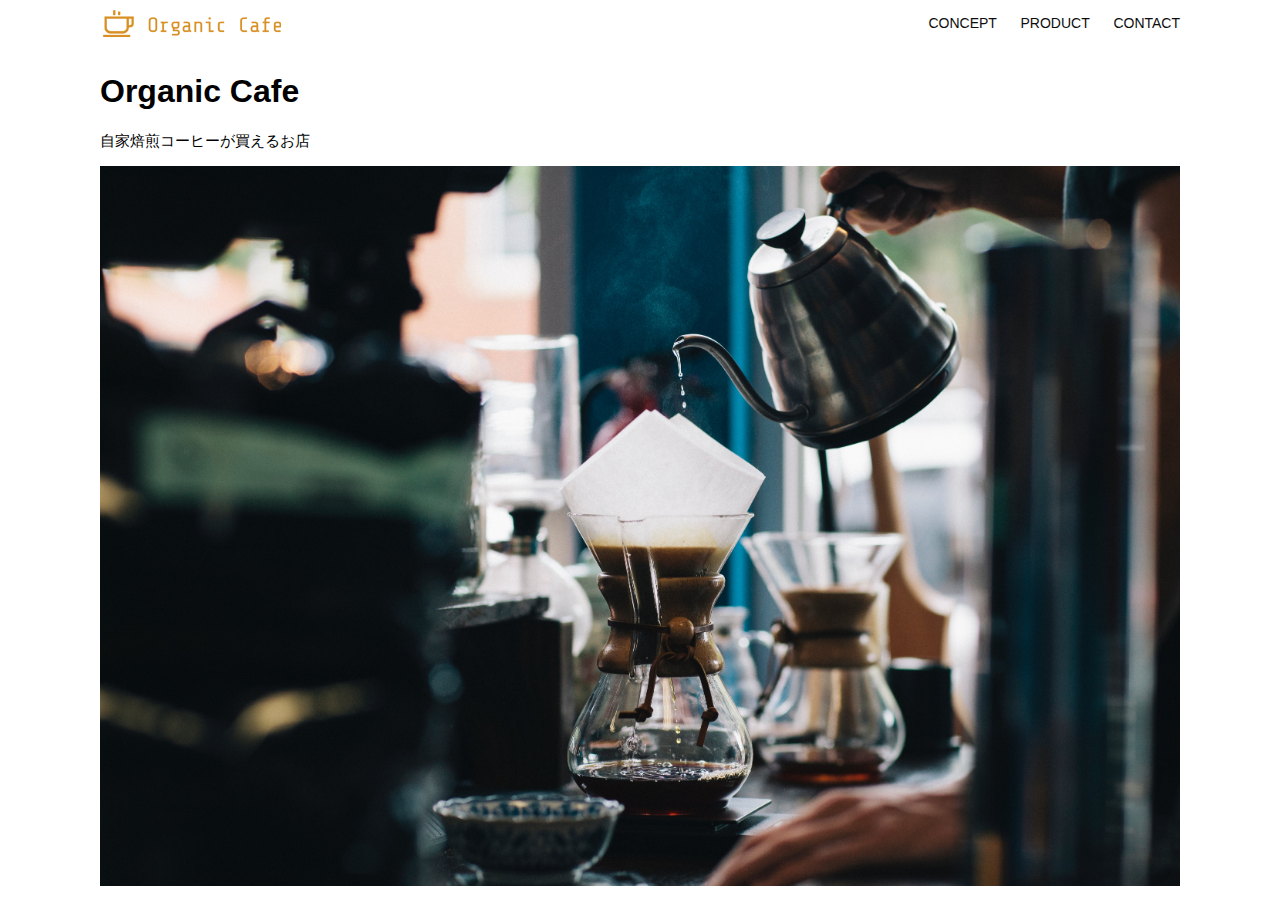
<file: html-css-kadai_013/index.html>
<!DOCTYPE html>
<html>
  <head>
    <title>Organic Cafe</title>
    <meta charset="UTF-8" />
    <meta name="description" content="自家焙煎のコーヒーがお家で楽しめるOrganic Cafe"/>
    <meta name="viewport" content="width=device-width, initial-scale=1.0" />
    <link rel="stylesheet" href="style.css" />
  </head>
  <body>
    <!-- ヘッダー -->
    <header>
      <!-- ロゴ -->
      <a href="index.html" id="logo"><img src="images/logo.png" alt="トップページに戻る"/></a>

      <!-- PC用ナビゲーション -->
      <nav id="nav-pc">
        <a href="index.html#concept">CONCEPT</a>
        <a href="index.html#product">PRODUCT</a>
        <a href="index.html#contact">CONTACT</a>
      </nav>
      <!-- スマホ用メニューボタン -->
       <img id="menu-sp" src="images/button-menu.png" alt="ナビゲーションを開く" onclick="document.getElementById('nav-sp').style.display = 'block'">

       <!-- スマホ用ナビゲーション -->
        <nav id="nav-sp">
          <img id="close" src="images/button-close.png" alt="ナビゲーションを閉じる" 
          onclick="document.getElementById('nav-sp').style.display = 'none'">
          <a id="logo-sp" href="index.html" onclick="document.getElementById('nav-sp').style.display = 'none'"><img src="images/logo-sp.png" alt="トップページに戻る"></a>
          <a class="menu" href="index.html#concept" onclick="document.getElementById('nav-sp').style.display = 'none'">CONCEPT</a>
          <a class="menu" href="index.html#product" onclick="document.getElementById('nav-sp').style.display = 'none'">PRODUCT</a>
          <a class="menu" href="index.html#contact" onclick="document.getElementById('nav-sp').style.display = 'none'">CONTACT</a>

        </nav>
       
    </header>

    <main>
      <article>
        <!-- メインビジュアル -->
        <section id="main-visual">
          <div id="main-message">
            <h1>Organic Cafe</h1>
            <p>自家焙煎コーヒーが買えるお店</p>
          </div>
          <img src="images/main-image.jpg" alt="コーヒーをハンドドリップで淹れる画像"/>
        </section>
      </article>
    </main>
  </body>
</html>
</file>
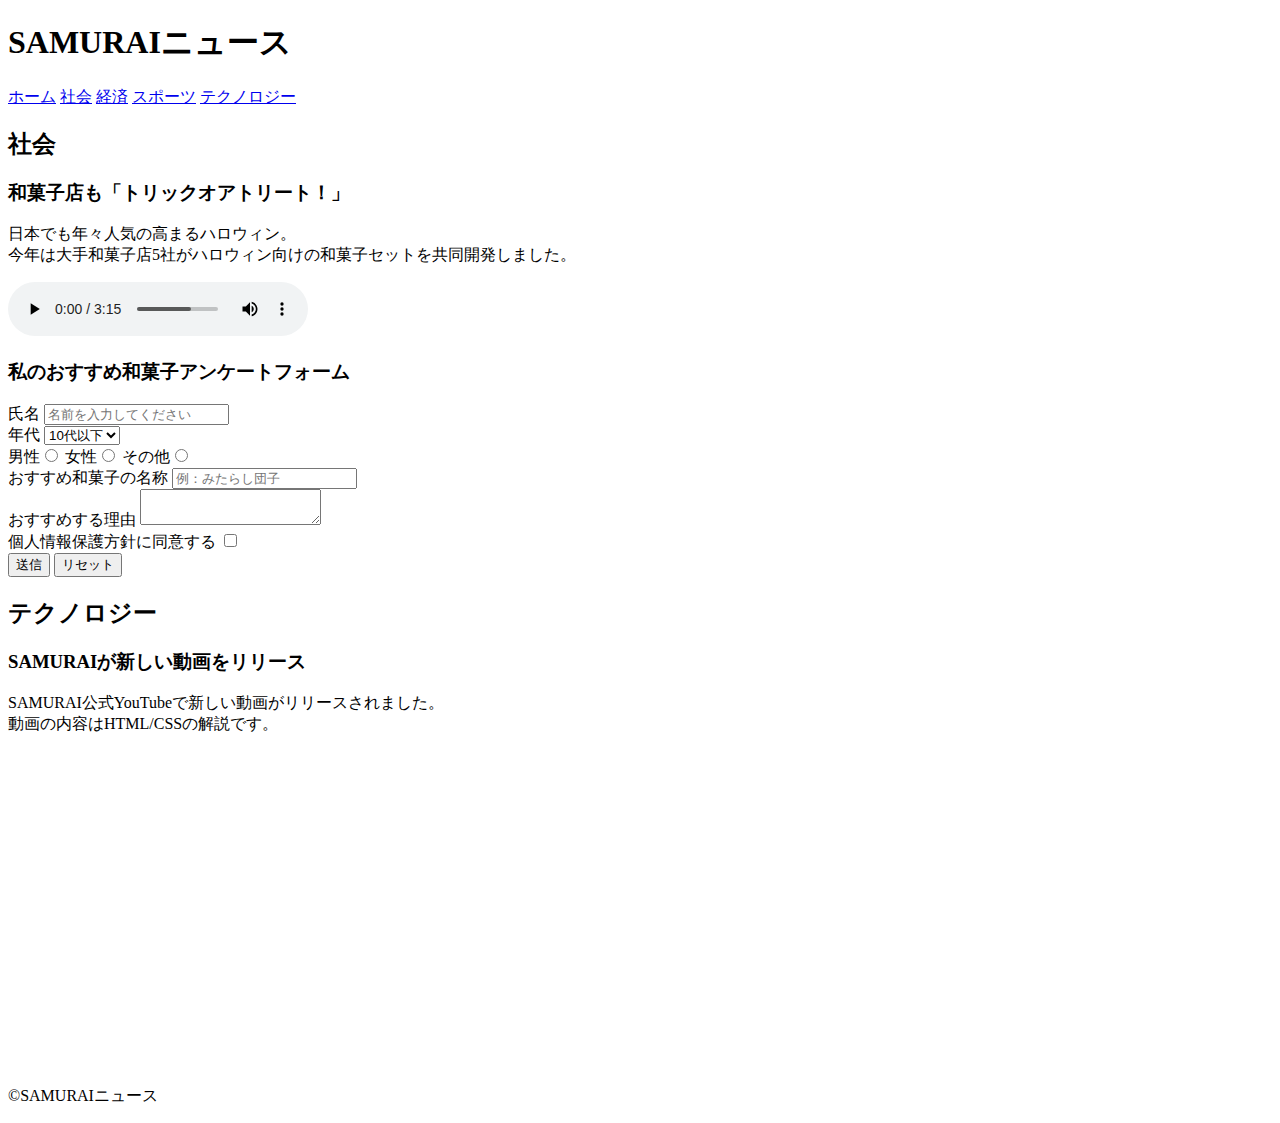
<file: kadai_008/kadai_008.html>
<!DOCTYPE html>
<html>
<head>
  <title>8章課題</title>
  <meta name="description" content="このページは8章の課題です。">
  <meta charset="UTF-8">
</head>
<body>
  <header>
    <h1>SAMURAIニュース</h1>
    <nav>
      <a href="https://www.sejuku.net/">ホーム</a>
      <a href="https://www.sejuku.net/">社会</a>
      <a href="https://www.sejuku.net/">経済</a>
      <a href="https://www.sejuku.net/">スポーツ</a>
      <a href="https://www.sejuku.net/">テクノロジー</a>
    </nav> 
  </header>
  <main>
    <article>
      <h2>社会</h2>
      <section>
        <h3>和菓子店も「トリックオアトリート！」</h3>
        <p>日本でも年々人気の高まるハロウィン。<br>
          今年は大手和菓子店5社がハロウィン向けの和菓子セットを共同開発しました。</p>
           <audio src="ichi.mp3" controls></audio> 
       </section>
      <section>
        <h3>私のおすすめ和菓子アンケートフォーム</h3>
        <form>
           <label>氏名</label> 
           <input type="text" placeholder="名前を入力してください">
           <br>
           <label>年代</label>
           <select> 
            <option>10代以下</option>
            <option>20代</option>
            <option>30代</option>
            <option>40代以上</option>
           </select>
            <br>
            <label>男性</label><input type="radio" name="gender"> 
            <label>女性</label><input type="radio" name="gender"> 
            <label>その他</label><input type="radio" name="gender">
            <br>
            <label>おすすめ和菓子の名称</label> 
            <input type="text" placeholder="例：みたらし団子">
            <br>
            <label>おすすめする理由</label> 
            <textarea></textarea> 
            <br> 
             <label>個人情報保護方針に同意する</label> 
             <input type="checkbox">
             <br>
              <input type="submit" value="送信">
              <input type="reset" value="リセット">
          </select>
        </form>
      </section>
    </article>
    <article>
      <h2>テクノロジー</h2>
      <section>
        <h3>SAMURAIが新しい動画をリリース</h3>
        <p>SAMURAI公式YouTubeで新しい動画がリリースされました。<br>
          動画の内容はHTML/CSSの解説です。</p>
          <iframe width="560" height="315" 
          src="https://www.youtube.com/embed/2JLiGSUohEo?si=e9rBmlsY69Bi9e3Q" 
          title="YouTube video player" 
          frameborder="0" 
          allow="accelerometer; autoplay; clipboard-write; encrypted-media; gyroscope; picture-in-picture; web-share" 
          referrerpolicy="strict-origin-when-cross-origin" 
          allowfullscreen>
        </iframe>
      </section>
    </article>
  </main>
  <footer>
    <p>&copy;SAMURAIニュース</p>
  </footer>
</body>
</html>
</file>
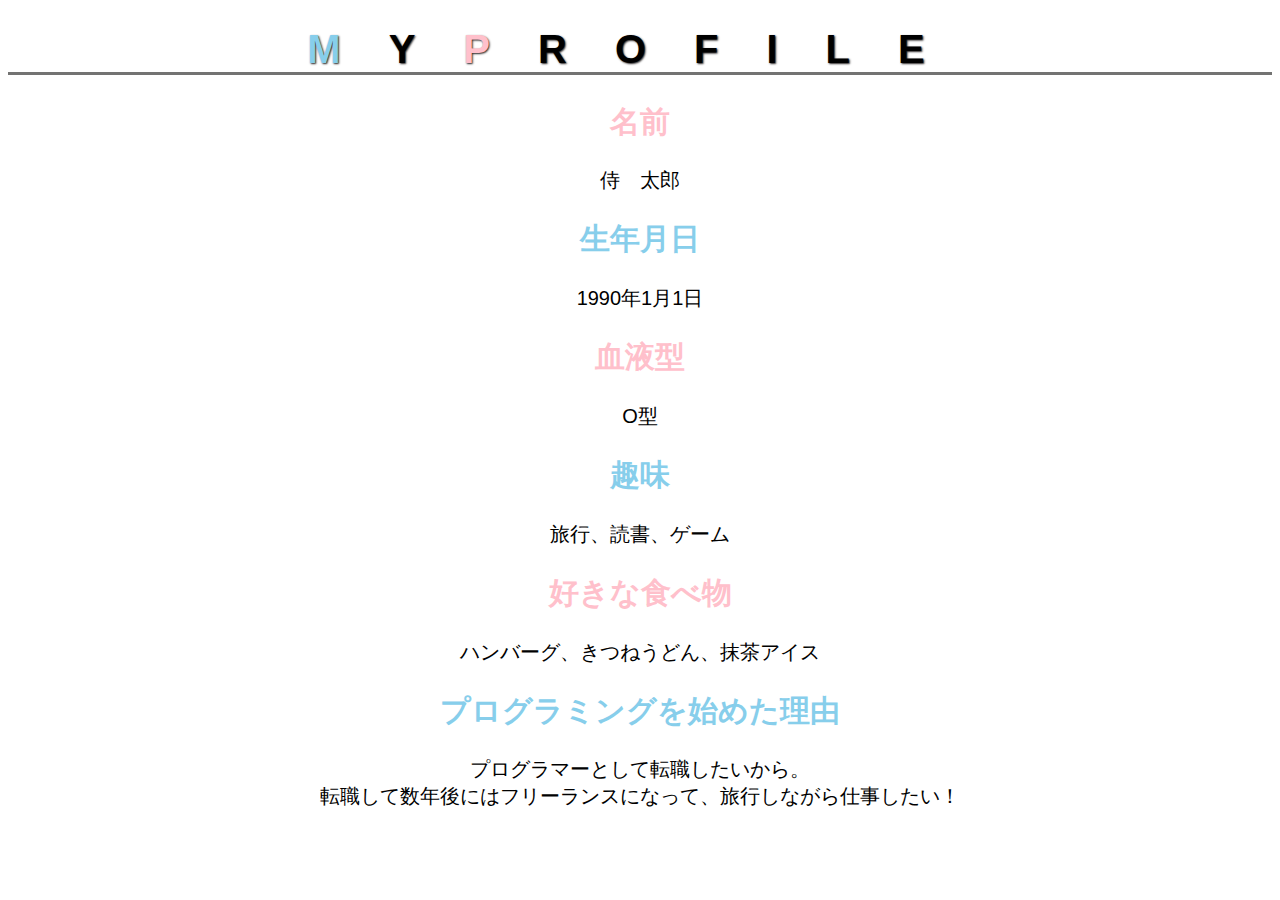
<file: kadai_015/kadai_015.html>
<!DOCTYPE html>
<html>
<head>
  <title>15章課題</title>
  <meta charset="UTF-8">
  <meta name="description" content="このページは15章の課題です。">
  <link rel="stylesheet" href="style.css">
  <link rel="preconnect" href="https://fonts.googleapis.com">
  <link rel="preconnect" href="https://fonts.gstatic.com" crossorigin>
  <link href="https://fonts.googleapis.com/css2?family=Josefin+Sans&display=swap" rel="stylesheet">
</head>
<body>
  <h1 class="google-fonts"><span class="blue">M</span>Y<span class="pink">P</span>ROFILE</h1>
  <div id="basic">
    <h2 class="pink">名前</h2>
   <div id="parent"><p>侍　太郎</p></div>
    <h2 class="blue">生年月日</h2>
    <div id="child"><p>1990年1月1日</p></div> 
    <h2 class="pink">血液型</h2>
    <div id="grandchild"><p>O型</p></div>
  </div>
  <h2 class="blue">趣味</h2>
  <p>旅行、読書、ゲーム</p>
  <h2 class="pink">好きな食べ物</h2>
  <p>ハンバーグ、きつねうどん、抹茶アイス</p>
  <h2 class="blue">プログラミングを始めた理由</h2>
  <p>プログラマーとして転職したいから。<br>転職して数年後にはフリーランスになって、旅行しながら仕事したい！</p>
</body>
</html>
</file>
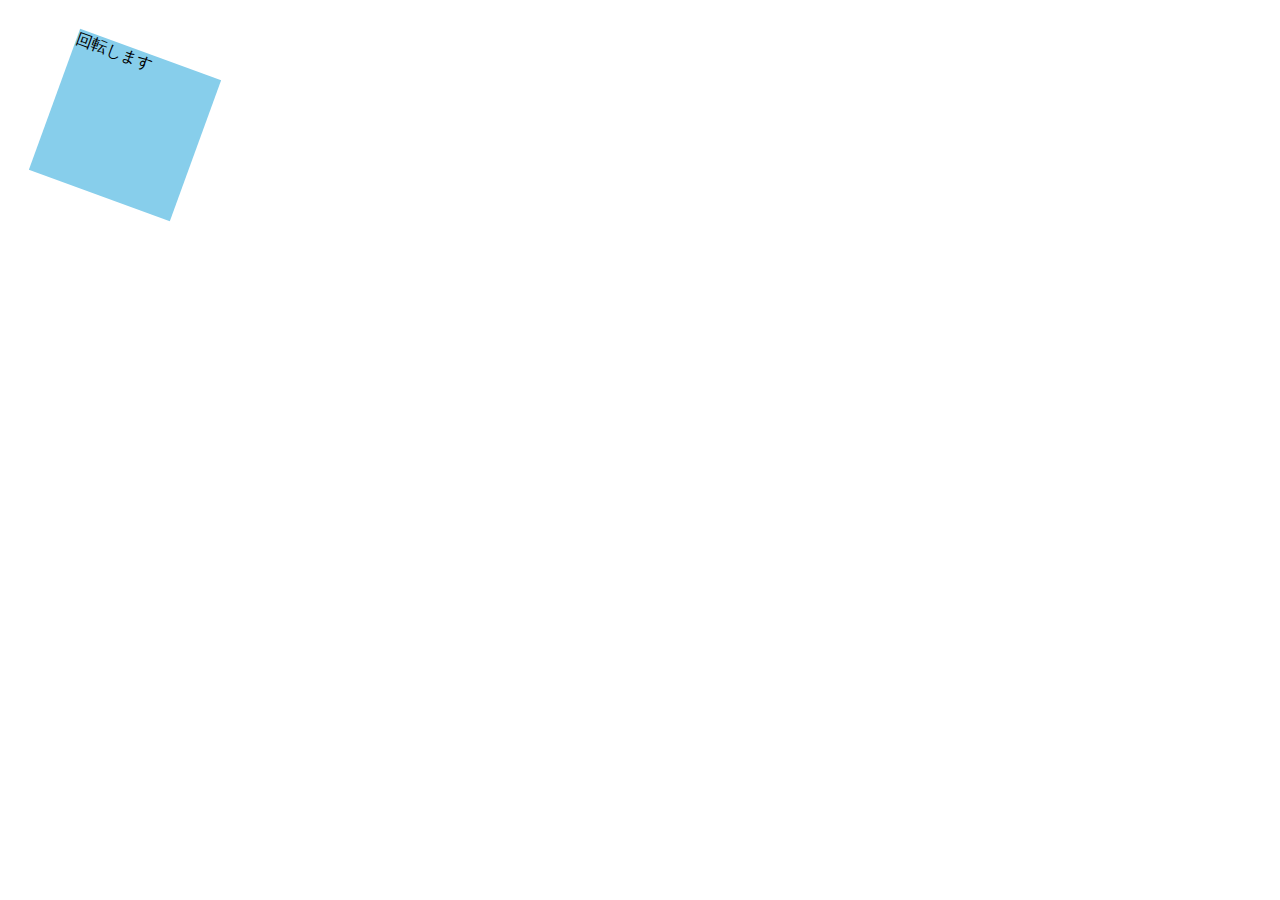
<file: kadai_mdn_css/mdn.html>
<!DOCTYPE html>
<html>
<head>
<style>
       div {
           position: absolute;
           left: 50px;
           top: 50px;
           width: 150px;
           height: 150px;
           background-color: skyblue;
           transform: rotate(20deg); /*これが書けていればOK*/
       }
</style>
</head>
<body>
<div>
       回転します
</div>
</body>
</html>
</file>
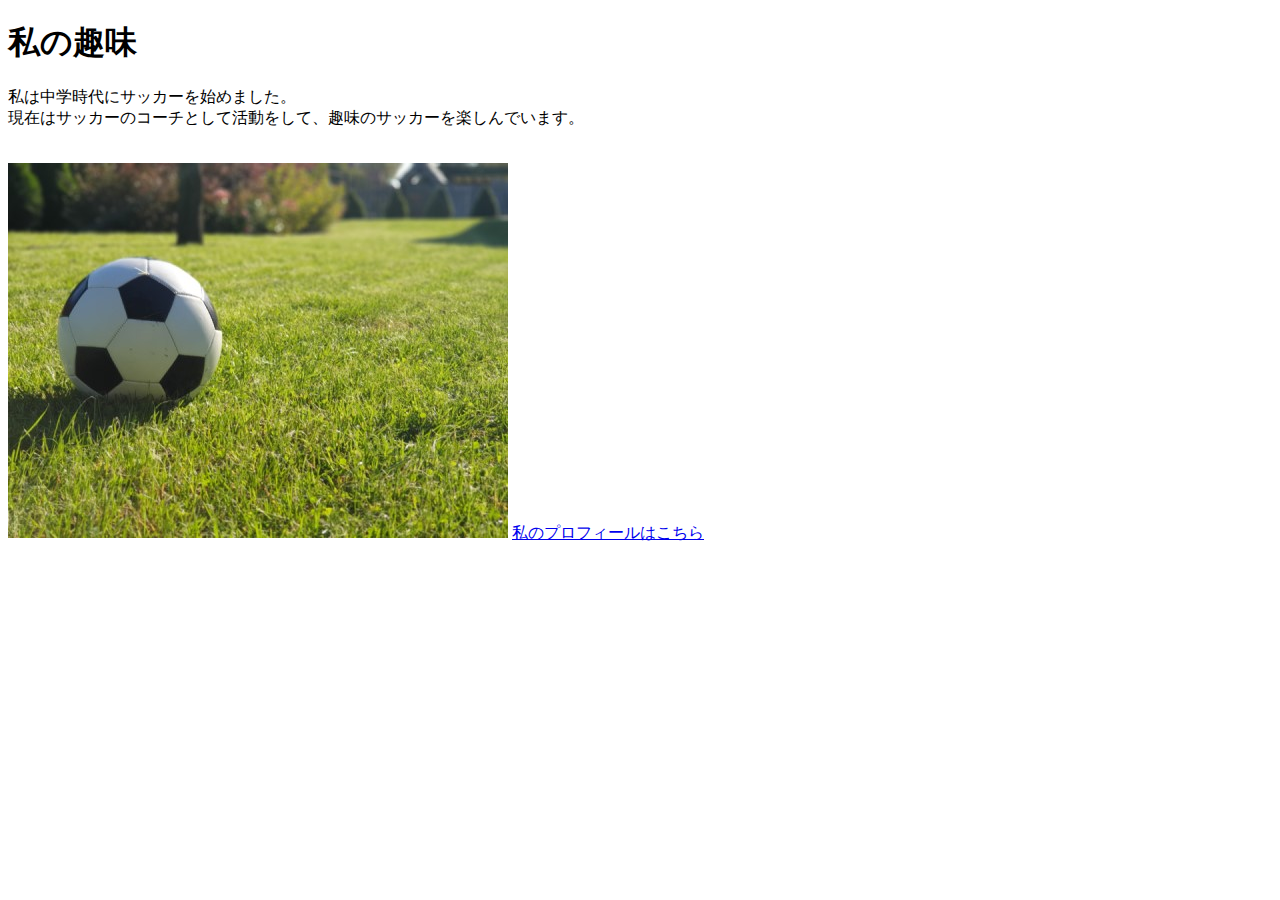
<file: kadai_005/html/kadai_005.html>
<!DOCTYPE html>
<html>
<head>
  <title>5章課題</title>
  <meta name="description" content="このページは5章の課題です。">
  <meta charset="UTF-8">
</head>
<body>
  <h1>私の趣味</h1>
  <p>私は中学時代にサッカーを始めました。<br>
    現在はサッカーのコーチとして活動をして、趣味のサッカーを楽しんでいます。
  </p>
  <br>
    <img src="../images/sample.jpg" alt="ロゴ">
  <a href="https://x.com/samuraijuku">私のプロフィールはこちら</a>
</body>
</html>
</file>
<file: html-css-kadai_013/style.css>
/* PC、スマホ共通スタイル */
body {
  font-family: "Source Sans Pro", "Hiragino Kaku Gothic ProN", Meiryo, Arial,
    sans-serif;
}

p {
  font-size: 15px;
}

#main-visual>img {
  width: 100%;
}

/*================
PC用のスタイル 
=================*/
@media screen and (min-width: 768px) {
  #menu-sp {
    display: none;
  }
  #nav-sp {
    display: none;
  }

  /* 横幅設定 */
  body {
    max-width: 1080px;
    min-width: 960px;
    margin: 0 auto 0 auto;
  }

  /* ヘッダー */
  header {
    display: flex;
    justify-content: space-between;
  }

  /* ナビゲーションのレイアウト */
  #nav-pc {
    text-align: right;
    font-size: 14px;
    padding-top: 15px;
  }

  /* ナビゲーションのリンクの装飾設定 */
  #nav-pc>a {
    text-decoration: none;
    margin-left: 20px;
  }

  #nav-pc>a:link {
    color: #0d0d0d;
  }

  #nav-pc>a:visited {
    color: #0d0d0d;
  }

  #nav-pc>a:hover {
    color: #0d0d0d;
    text-decoration: underline;
  }

  #nav-pc>a:active {
    color: #0d0d0d;
  }
}

/*================
スマートフォン用のスタイル 
=================*/

@media screen and (max-width: 767px) {
  body {
    min-width: 375px;
    margin: 0;
    position: absolute;
  }

  /* PC用ナビゲーション非表示 */
  #nav-pc {
    display: none;
  }

  /* ハンバーガーメニュー */
  #menu-sp {
    float: right;
    padding: 0;
  }

  /* スマホ用ナビゲーションの表示切替 */
  /* 初期状態、レイアウトと非表示設定 */
  #nav-sp {
    background-color: #ce933e;
    position: absolute;
    left: 0;
    top: 0;
    height: 100%;
    display: none;
    z-index: 100;
  }

  /* ×ボタン */
  #close {
    position: absolute;
    top: 20px;
    right: 20px;
  }

  /* ナビゲーションメニュー用ロゴ */
  #logo-sp {
    margin: 80px 0 30px 20px;
  }

  #nav-sp > a {
    display: block;
  }
  #nav-sp > a:link {
    color: #ffffff;
  }
  #nav-sp > a:visited {
    color:#ffffff
  }
  #nav-sp > a:hover {
    color: #ffffff;
    text-decoration: underline;
  }
  #nav-sp > .menu {
    text-decoration: none;
    display: block;
    margin: 0 20px;
    height: 44px;
    font-size: 16px;
    background-image: url("images/arrow.png");
    background-repeat: no-repeat;
    background-position: right top;
  }
}
</file>
<file: kadai_015/style.css>
body {
  font-family: "Arial","Meiryo",sans-serif;
  text-align: center;
}

html {
  font-size: 20px;
}
h1 { 
font-size: 2rem;
letter-spacing: 1.2em;
font-family:sans-serif;
text-shadow: 1px 1px 2px rgb(41, 37, 37);
border-bottom: 3px solid rgb(115, 115, 114);

}
#basic >p {
  font-weight: bold;
}
.blue {
  color:skyblue;
}
.pink{
  color:rgb(255, 192, 203);
}
.google-fonts{
  <link rel="preconnect" href="https://fonts.googleapis.com">
<link rel="preconnect" href="https://fonts.gstatic.com" crossorigin>
<link href="https://fonts.googleapis.com/css2?family=Josefin+Sans&display=swap" rel="stylesheet">
}
</file>
